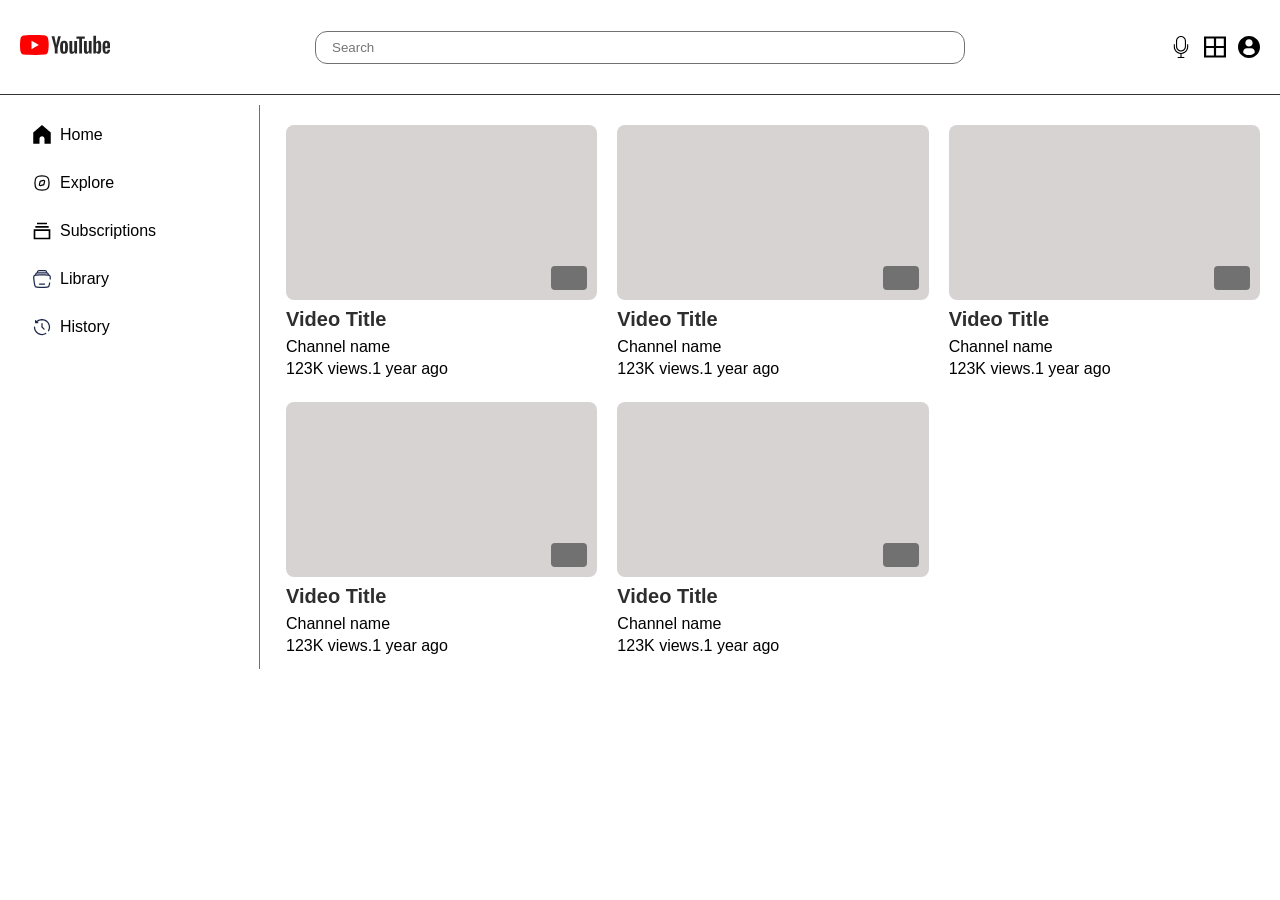
<file: practice.html>
<!DOCTYPE html>
    <html lang="en">
    <head>
        <meta charset="UTF-8">
        <meta name="viewport" content="width=device-width, initial-scale=1.0">
        <link rel="stylesheet" href="./practice.css">
        <title>Youtube Clone</title>
    </head>
    <body>
        <header class="header">
            <div class="logo">
                <img src="./assets/new-youtube-logo-logo-svgrepo-com.svg">
            </div>
            <div class="search-form">
                <input type="search" placeholder="Search">
            </div>
            <div class="icons">
                <img src="./assets/mic-svgrepo-com.svg">
                <img src="./assets/grid-1524-svgrepo-com.svg">
                <img src="./assets/profile-user-svgrepo-com.svg">
            </div>
        </header>
        <div class="wrapper">
            <aside class="sidebar">
                <div class="sidebar-item">
                    <img src="./assets/home-svgrepo-com.svg">Home
                </div>
                <div class="sidebar-item">
                    <img src="./assets/explore-svgrepo-com.svg">Explore
                </div>
                <div class="sidebar-item">
                    <img src="./assets/subscriptions-svgrepo-com.svg">Subscriptions
                </div>
                <div class="sidebar-item">
                    <img src="./assets/library-svgrepo-com.svg">Library
                </div>
                <div class="sidebar-item">
                    <img src="./assets/history-svgrepo-com.svg">History
                </div>
            </aside>
            <main class="main">
                <div class="video-grid">
                    <div class="video-card">
                        <div class="video-thumb"><div class="duration-badge"></div></div>
                        <h3>Video Title</h3>
                        <p>Channel name</p>
                        <p>123K views.1 year ago</p>
                    </div>
                    <div class="video-card">
                        <div class="video-thumb"><div class="duration-badge"></div></div>
                        <h3>Video Title</h3>
                        <p>Channel name</p>
                        <p>123K views.1 year ago</p>
                    </div>
                    <div class="video-card">
                        <div class="video-thumb"><div class="duration-badge"></div></div>
                        <h3>Video Title</h3>
                        <p>Channel name</p>
                        <p>123K views.1 year ago</p>
                    </div>
                    <div class="video-card">
                        <div class="video-thumb"><div class="duration-badge"></div></div>
                        <h3>Video Title</h3>
                        <p>Channel name</p>
                        <p>123K views.1 year ago</p>
                    </div>
                    <div class="video-card">
                        <div class="video-thumb"><div class="duration-badge"></div></div>
                        <h3>Video Title</h3>
                        <p>Channel name</p>
                        <p>123K views.1 year ago</p>
                    </div>
                </div>
            </main>
        </div>
    </body>
    </html>
</file>
<file: practice.css>
* {
    box-sizing: border-box;
}
html,body{
    height: 100%;
    margin: 0;
    font-family: Arial, Helvetica, sans-serif;
}
body{
    display: flex;
    flex-direction: column;
}
/* images styling  */
.icons img {
    width: 22px;
    cursor: pointer;
}
.sidebar img {
    width: 20px;
}
.logo img {
    width: 90px;
    cursor: pointer;
}
/* header styling  */
.header{
    /* border: 1px solid red; */
    display: flex;
    align-items: center;
    justify-content: space-between;
    padding: 0 20px;
    flex-shrink: 0;
    border-bottom: 1px solid #343333;
}
.icons{
    display: flex;
    align-items: center;
    gap: 12px;
}
/* search bar styling */
.search-form{
    max-width: 650px;
    display: flex;
    flex: 1;

}
.search-form input{
    width: 100%;
    padding: 8px 16px;
    border-radius: 12px;
    outline: none;
    border: 1px solid #727171;
    position: text;
}

/* container(side bar + main content ) */
.wrapper{
    display: flex;
    /* flex: auto; */
    /* min-height: 0; */
    padding: 10px 20px;
    gap: 16px;

}
.sidebar{
    width: 240px;
    flex-shrink: 0;
    border-right: 1px solid #717171;
}
.sidebar-item{
    display: flex;
    align-items: center;
    padding: 8px 12px;
    gap: 8px;
    border-radius: 12px;
    margin-top: 12px;
}
.sidebar-item:hover{
    background: #f2f2f2;
    cursor: pointer;
}
/* main container of video grid */
main{
    flex: 1;
    display: flex;
    overflow-y: auto;
    padding: 20px 0 10px 10px;
}
.video-grid{
    display: grid;
    width: 100%;
    grid-template-columns: repeat(auto-fit, minmax(250px, 1fr));
    gap: 20px;
}

.video-card .video-thumb{
    width: 100%;
    aspect-ratio: 16/9;
    background: #d7d3d3;
    border-radius: 8px;
    position: relative;
}
.video-thumb .duration-badge{
    display: block;
    width: 36px;
    height: 24px;
    position: absolute;
    bottom: 10px;
    right: 10px;
    border-radius: 4px;
    background-color: #727171;
}
.video-card .video-thumb, .video-card h3 , .video-card p{
    margin: 0 0 4px 0;
}
.video-card h3{
    font-size: 20px;
    line-height: 30px;
    color: #2f2e2e;
}
.video-card p{
    font-size: 16px;
}
.video-card:hover{
    transform: translateY(-5px);
    transition: transform 0.2s ease-out;
    cursor: pointer;
}

@media screen and (max-width : 600px){
    .main{
        padding: 10px;
    }
    .icons{
        gap: 12px;
    }
    .icons img{
        width: 20px;
    }
    .sidebar{
        display: none;
    }
    .video-grid{
        /* display: grid; */
        grid-template-columns: 1fr;
    }
    .search-form{
        margin: 0 10px;
    }
}

/* @media screen and (min-width : 601px) and (max-width : 1024px){
    .sidebar{
        width: 200px;
    }
    .video-grid{
        display: grid;
        grid-template-columns: 1fr 1fr;
    }
    .search-form{
        margin: 0 10px;
    }
}
@media screen and (min-width : 1024px) and (max-width : 1300px){
    .video-grid{
        display: grid;
        grid-template-columns: repeat(3, 1fr);
    }
    .sidebar{
        width: 160px;
    }
    .header{
        padding: 0 10px;
    }
} */
</file>
